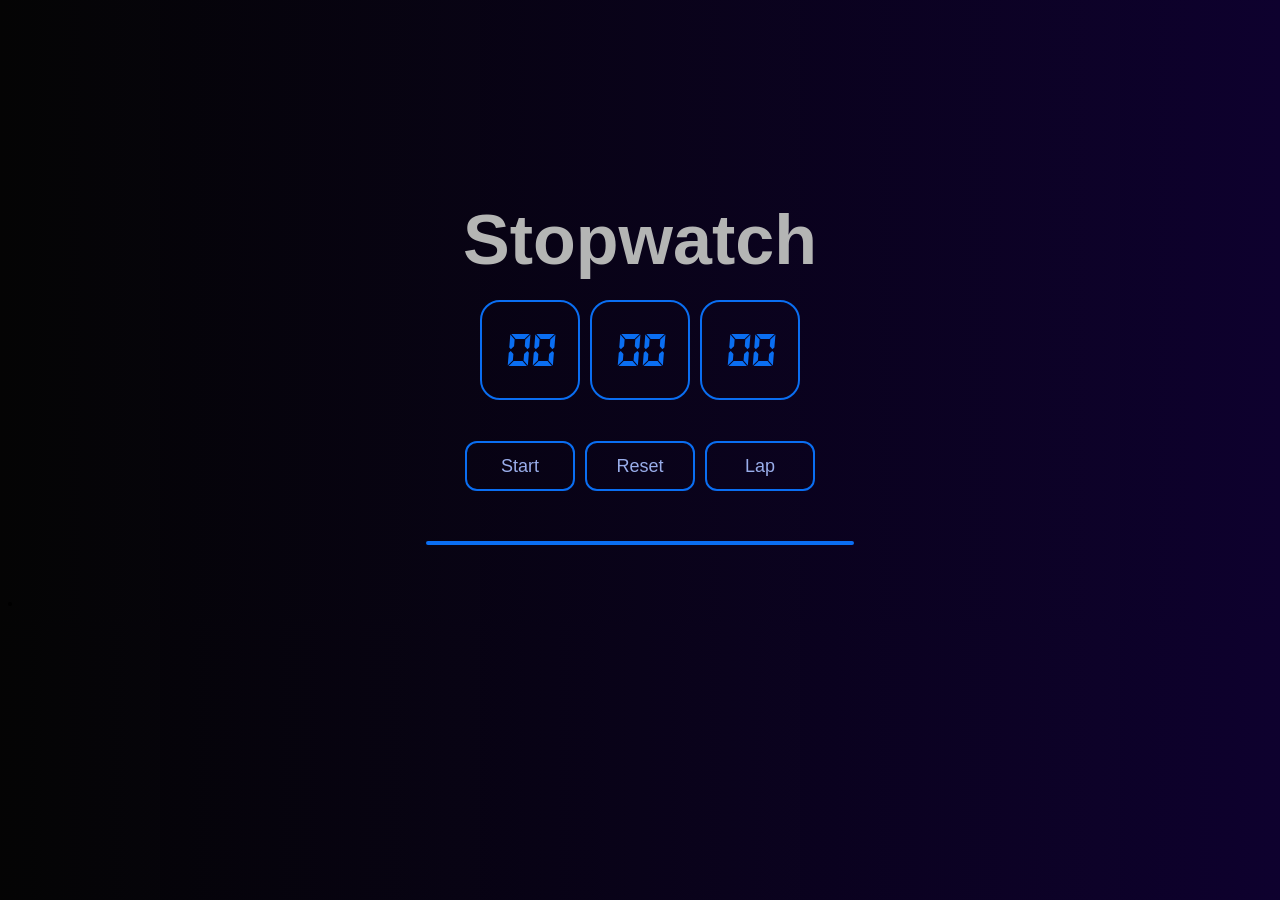
<file: index.html>
<!DOCTYPE html>
<html lang="en">
<head>
    <title>Stopwatch</title>
    <link rel="stylesheet" href="stopwatch.css">
    <meta name="viewport" content="width=device-width, initial-scale=1">
</head>
<body>
    <div class="container">
    <div class="stopwatchContainer">
    <h1>Stopwatch</h1>
    <div class="content">
        <p id="main">
            <span id="min">00</span><span id="sec">00</span><span id="ms">00</span>
        </p> 
    </div>
    <div class="buttons">
        <button id="begin">Start</button>
        <button id="again">Reset</button>
        <button id="loop">Lap</button>
    </div>
    </div>
    <ul id="lapList"></ul>
    <li ></li>
</div>
   

    <script src="script.js"> </script>
</body>
</html>
</file>
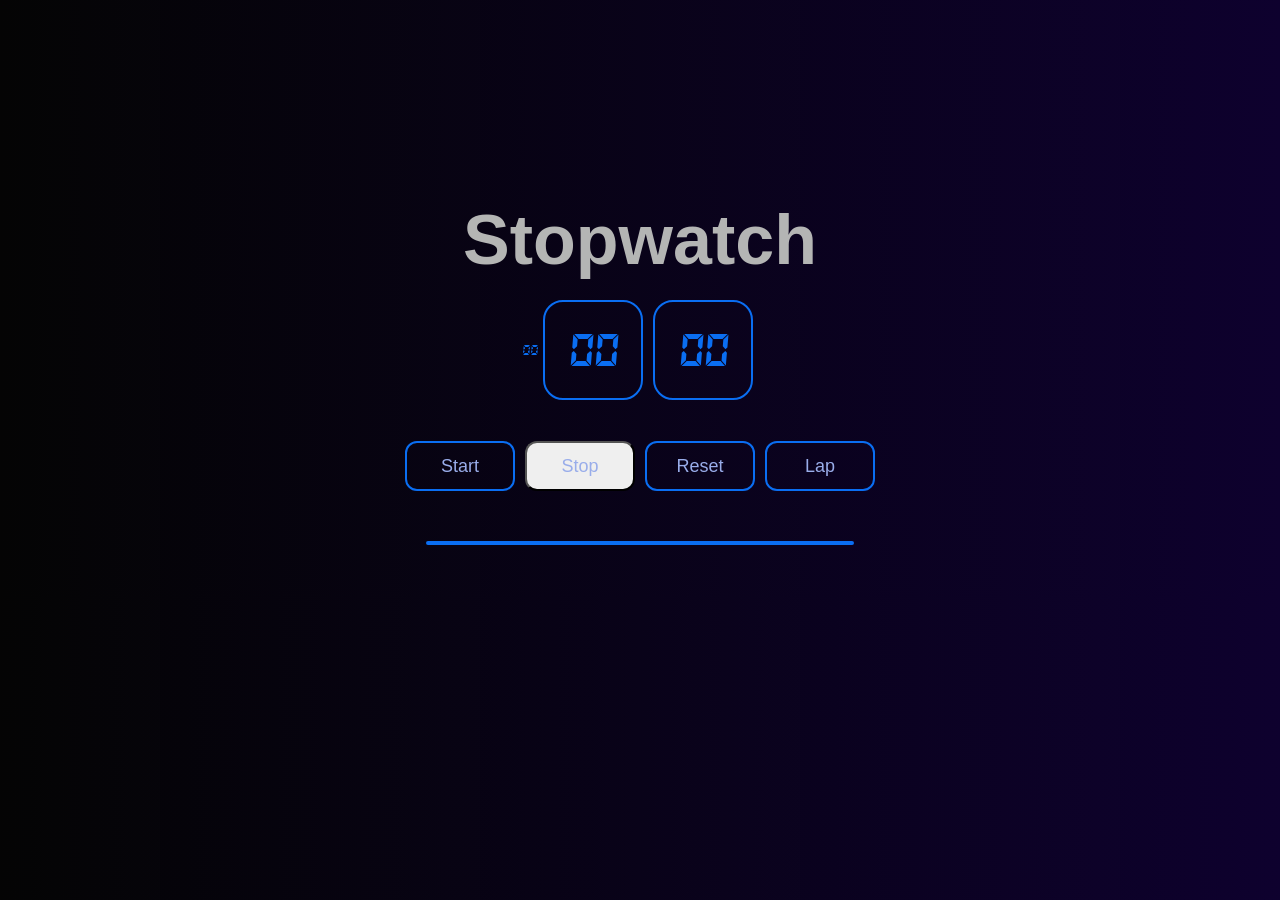
<file: stopwatch.html>
<!DOCTYPE html>
<html lang="en">
<head>
    <title>Stopwatch with Milliseconds Counting to 60</title>
    <link rel="stylesheet" href="stopwatch.css">
</head>
<body>
    <h1>
        Stopwatch
    </h1>
    <div class="content">
        <p id="main"><span id="hr">00</span><span id=min>00</span><span id="sec">00</span></p> 
    </div>
    <div class="buttons">
        <button id="begin">Start</button>
        <button id="finish">Stop</button>
        <button id="again">Reset</button>
        <button id="loop">Lap</button>
    </div>
        <ul id="lapList"></ul>
  
   

    <script>
        let second = 0;
        let minute = 0;
        let hour = 0;
        let millisecond = 0; // Displaying millisecond counter
        let realTimeMillisecond = 0; // Real time millisecond counter for second counting
        let timeInterval;
        let original = "Stop";
        let isRunning = false;

        // Function to update the time
        function updateTime() {
            millisecond += 10; // Increase by 10 because we update every 10ms

        if (millisecond >= 1000) {
            millisecond = 0;
            second++;
        }

            // If seconds reach 60, reset to 0 and increment minutes
            if (second === 60) {
                second = 0;
                minute++;
            }
            
            // If minutes reach 60, reset to 0 and increment hours
            if (minute === 60) {
                minute = 0;
                hour++;
            }

            let formattedHour = hour.toString().padStart(2, '0');
            let formattedMinute = minute.toString().padStart(2, '0');
            let formattedSecond = second.toString().padStart(2, '0');
            let formattedMillisecond = millisecond.toString().padStart(3, '0'); // Format milliseconds
            
            // Update the main display
            document.getElementById("hr").textContent = formattedHour;
            document.getElementById("min").textContent = formattedMinute;
            document.getElementById("sec").textContent = formattedSecond;
            document.getElementById("ms").textContent = formattedMillisecond;
        }

        let loop = document.getElementById("loop");
        let begin = document.getElementById("begin");
        let main = document.getElementById("main");
        let finish = document.getElementById("finish");
        let again = document.getElementById("again");
        let lapList = document.getElementById("lapList");

        // Start or Resume the stopwatch
        begin.addEventListener("click", function() {
            if (!isRunning) {
                timeInterval = setInterval(updateTime, 10); // Update every 10ms for visual milliseconds
                finish.textContent = "Stop";
                isRunning = true;
            }
        });
        begin.addEventListener("hover", function() {
           
        });

        finish.addEventListener("click", function() {
    if (isRunning) { 
        // If running, stop the stopwatch
        clearInterval(timeInterval);
        finish.textContent = "Resume";
        isRunning = false;
    } else if (second > 0 || minute > 0 || hour > 0 || millisecond > 0) { 
        // Resume only if the stopwatch has been started before
        timeInterval = setInterval(updateTime, 10);
        finish.textContent = "Stop";
        isRunning = true;
    }
});
 // Reset the stopwatch
        again.addEventListener("click", function() {
            clearInterval(timeInterval);
            second = 0;
            minute = 0;
            hour = 0;
            millisecond = 0; // Reset milliseconds for display
            realTimeMillisecond = 0; // Reset actual time milliseconds

    document.getElementById("hr").textContent = "00";
    document.getElementById("min").textContent = "00";
    document.getElementById("sec").textContent = "00";

    finish.textContent = "Stop";
    lapList.innerHTML = ''; // Clear lap list
    isRunning = false;
        });

        // Record a lap
        loop.addEventListener("click", function() {
            let formattedHour = hour.toString().padStart(2, '0');
            let formattedMinute = minute.toString().padStart(2, '0');
            let formattedSecond = second.toString().padStart(2, '0');
        

            let lapItem = document.createElement("li");
            lapItem.textContent = `${formattedHour}:${formattedMinute}:${formattedSecond}`;
            lapList.appendChild(lapItem);
        });
       
           
    </script>
</body>
</html>
</file>
<file: stopwatch.css>
body{
    background: linear-gradient(270deg, rgb(14, 1, 46) 0%, rgba(0, 0, 0, 0.986) 100%);
    font-family: 'MyCustomFont', sans-serif;
}
@font-face {
    font-family: 'MyCustomFont';
    src: url('./DS-DIGIT.TTF') format('woff2');
    font-weight: normal;
    font-style: normal;
}
h1 {
    display: flex;
    justify-content: center;
    text-align: center;
    margin-top: 200px;
    margin-bottom: 0px;
    color: #b4b5b4;
    font-family: 'Gill Sans', 'Gill Sans MT', Calibri, 'Trebuchet MS', sans-serif;
    font-size: 70px;
    font-weight:900;
}

#main{
       color: #0a6ef2;
        display: flex;
        justify-content: center; 
        align-items: center; 
        text-align: center;
        width: 100%;
        margin-top: 5px;
        flex-wrap: wrap; 
    }
    

     #min, #sec, #ms {
        display: flex; 
        justify-content: center;
        align-items: center;
        text-align: center;
        border: 2px solid #0a6ef2; 
        border-radius: 20px; 
        background-color: transparent; 
        font-size: 50px; 
        margin: 5px; 
        width: 100px; 
        height: 100px; 
        padding: 10px; 
        box-sizing: border-box;
    }
    

#lapList{
    color:#99adea;
    font-size: larger;
    border:  2px solid #0a6ef2;
}
.content {
    display: flex;
    justify-content: center;
    align-items: center;
    margin-top: 10px;
    width: 100%;
}

.buttons {
    display: flex;
    justify-content: center; 
    align-items: center; 
    gap:10px;
    margin-top: 20px;
    flex-wrap: wrap; 
    width: 100%;
}

button{
    color: #99adea; 
   border-radius: 12px;
   width:15vw;
   height:50px;
   font-size: 18px;
   font-weight:normal;
   font-family:Verdana, Geneva, Tahoma, sans-serif;
}
#begin{
    background-color:transparent;
    border: 2px solid #0a6ef2;
   
}

#again{
    background-color:transparent;
    border: 2px solid #0a6ef2;
    
}
#loop{
    background-color:transparent;
    border: 2px solid #0a6ef2;
} 
   
button:hover{
    box-shadow: 0 0 10px rgba(65, 122, 162, 0.7);
}
button:focus{
   color: #ffffff; 
}
ul {
    display: flex;
    flex-direction: column;
    margin: 50px auto;
    width: 30vw;
    max-width: 500px; 
    list-style-type: none;
    border-radius: 20px;
}
li{
    margin-top: 10px;
    margin-bottom: 10px;
}
#begin, #finish, #again, #loop{
    display: inline-block;
    width:110px;
}
@media (min-width: 768px) {
    .active {
        margin-left: 10vw;
        display: flex;  
    }
    .centered {
        margin-top: 50px;
        justify-content: center;
        align-self: center;
    }
    .expanded {
        min-width: 150px; 
        margin-left: 10vw;
        width: 60%; 
        margin: auto;
    }
}

@media (max-width: 768px) {
    body{
        background: linear-gradient(270deg, rgb(11, 1, 34) 0%, rgba(0, 0, 0, 0.918) 100%);
    }
    h1 {
        font-size: 50px;
        text-align: center;
        margin-left: auto; 
        margin-right: auto;
        color: #b4b5b4;
        font-weight:900;
    }

    #main {
        display: flex;
        justify-content: center; 
        align-items: center;
        flex-wrap: wrap; 
        width: 100%;
        color:#0a6ef2;
    }

    #min, #sec, #ms {
        display: flex;
        justify-content: center;
        align-items: center;
        text-align: center;
        width: 70px; 
        height: 70px;
        font-size: 30px; 
        margin: 5px; 
        border: 2px solid #0a6ef2; 
    }

    .content {
        width: 100%;
        display: flex;
        justify-content: center;
        align-items: center;
        text-align: center;
    }

    .buttons {
        display: flex;
        justify-content: center; 
        flex-wrap: wrap;
        gap: 10px;
        padding-left: 0;
        width: 100%;
    }

    ul {
        width: 70%; 
        border:  2px solid #0a6ef2;
    }
    #begin, #finish, #again, #loop{
        display: inline-block;
        width:70px;
        background-color:transparent;
        border: 2px solid #0a6ef2;
    }
    button{
        font-size:14px;
    }
    button:hover{
        box-shadow: 0 0 20px rgba(152, 178, 197, 0.7);
    }
   
}
</file>
